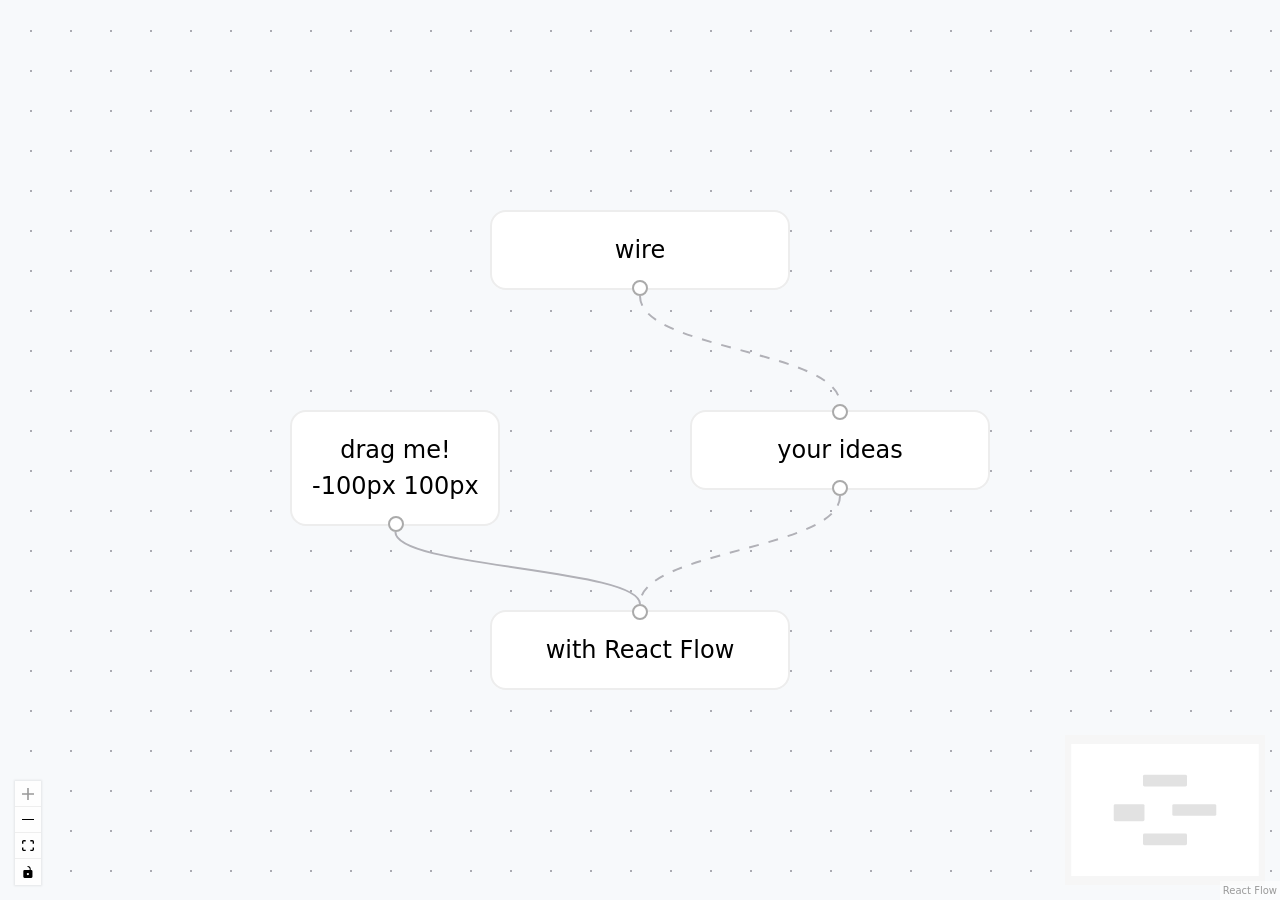
<file: projects/sc-flow/index.html>
<!DOCTYPE html>
<html lang="en">
  <head>
    <meta charset="UTF-8" />
    <link rel="icon" href="./favicon.ico" />
    <meta name="viewport" content="width=device-width, initial-scale=1.0" />
    <title>React Flow starter (Vite + TS)</title>
    <script type="module" crossorigin src="./assets/index-D1h29njZ.js"></script>
    <link rel="stylesheet" crossorigin href="./assets/index-BDnJZlKK.css">
  </head>
  <body>
    <div id="root"></div>
  </body>
</html>
</file>
<file: projects/sc-flow/assets/index-BDnJZlKK.css>
@layer xyflow{.react-flow{direction:ltr;color-scheme:light dark;--xy-edge-stroke-default: light-dark(#b1b1b7, #3e3e3e);--xy-edge-stroke-width-default: 1;--xy-edge-stroke-selected-default: light-dark(#555, #727272);--xy-connectionline-stroke-default: #b1b1b7;--xy-connectionline-stroke-width-default: 1;--xy-attribution-background-color-default: light-dark(rgba(255, 255, 255, .5), rgba(150, 150, 150, .25));--xy-minimap-background-color-default: light-dark(#fff, #141414);--xy-minimap-mask-background-color-default: light-dark(rgba(240, 240, 240, .6), rgba(60, 60, 60, .6));--xy-minimap-mask-stroke-color-default: transparent;--xy-minimap-mask-stroke-width-default: 1;--xy-minimap-node-background-color-default: light-dark(#e2e2e2, #2b2b2b);--xy-minimap-node-stroke-color-default: transparent;--xy-minimap-node-stroke-width-default: 2;--xy-background-color-default: light-dark(transparent, #141414);--xy-background-pattern-dots-color-default: light-dark(#91919a, #555);--xy-background-pattern-lines-color-default: light-dark(#eee, #333);--xy-background-pattern-cross-color-default: light-dark(#e2e2e2, #333);background-color:var(--xy-background-color, var(--xy-background-color-default));--xy-node-color-default: light-dark(CanvasText, #f8f8f8);--xy-node-border-default: 1px solid #bbb;--xy-node-border-selected-default: 1px solid #555;--xy-handle-background-color-default: #333;--xy-selection-background-color-default: rgba(150, 150, 180, .1);--xy-selection-border-default: 1px dotted rgba(155, 155, 155, .8);--xy-resize-background-color-default: #3367d9;--xy-theme-selected: var(--xy-theme-primary);--xy-theme-hover: light-dark(#c5c5c5, #7a7d86);--xy-theme-edge-hover: light-dark(#222222, #f6f7f5);--xy-theme-color-focus: light-dark(#e8e8e8, #4b4e57);--xy-theme-focus-border: light-dark(#d9d9d9, #5f6470);--xy-theme-panel-bg: light-dark(#ffffff, #141519);--xy-theme-panel-text: light-dark(#111827, #f3f4f6);--xy-theme-muted-bg: light-dark(#f3f4f6, #24262c);--xy-theme-subtle-border: light-dark(#d1d5db, #3f434c);--xy-theme-resize-handle-bg: light-dark(#ffffff, #141519);--xy-theme-group-background-color: light-dark(rgba(207, 182, 255, .4), rgba(123, 107, 148, .22));--xy-theme-group-border-color: light-dark(#9e86ed, #7b6b94);--xy-background-color-default: light-dark(#f7f9fb, #101012);--xy-node-border-default: 1px solid light-dark(#ededed, #303238);--xy-node-border-radius-default: 8px;--xy-node-background-color-default: light-dark(#ffffff, #1a1b1e);--xy-node-boxshadow-default: 0px 3.54px 4.55px 0px light-dark(#00000005, #0000), 0px 3.54px 4.55px 0px light-dark(#0000000d, #0000), 0px .51px 1.01px 0px light-dark(#0000001a, #0000);--xy-handle-background-color-default: light-dark(#ffffff, #141519);--xy-handle-border-color-default: light-dark(#aaaaaa, #5a5d66);--xy-edge-label-color-default: light-dark(#505050, #e6e7ea);--xy-edge-label-background-color-default: var(--xy-background-color, var(--xy-background-color-default));--xy-resize-background-color-default: #9e86ed;--xy-controls-button-background-color-default: light-dark(#fefefe, #2b2b2b);--xy-controls-button-background-color-hover-default: light-dark(#f4f4f4, #3e3e3e);--xy-controls-button-color-default: light-dark(CanvasText, #f8f8f8);--xy-controls-button-color-hover-default: light-dark(CanvasText, #fff);--xy-controls-button-border-color-default: light-dark(#eee, #5b5b5b);--xy-controls-box-shadow-default: 0 0 2px 1px rgba(0, 0, 0, .08)}[data-theme=dark] .react-flow,.dark .react-flow{color-scheme:dark}[data-theme=light] .react-flow,.light .react-flow{color-scheme:light}.react-flow.dark{color-scheme:dark}.react-flow.light{color-scheme:light}.react-flow__background{background-color:var(--xy-background-color-props, var(--xy-background-color, var(--xy-background-color-default)));pointer-events:none;z-index:-1}.react-flow__container{position:absolute;width:100%;height:100%;top:0;left:0}.react-flow__pane{z-index:1;touch-action:none}.react-flow__pane:before{content:"";position:absolute;inset:0}.react-flow__pane.draggable:before{cursor:grab}.react-flow__pane.dragging:before{cursor:grabbing}.react-flow__pane.selection,.react-flow__pane.selection:before{cursor:pointer}.react-flow__viewport{transform-origin:0 0;z-index:2;pointer-events:none}.react-flow__renderer{z-index:4}.react-flow__selection{z-index:6}.react-flow__nodesselection-rect:focus,.react-flow__nodesselection-rect:focus-visible{outline:none}.react-flow__edge-path{stroke:var(--xy-edge-stroke, var(--xy-edge-stroke-default));stroke-width:var(--xy-edge-stroke-width, var(--xy-edge-stroke-width-default));fill:none}.react-flow__connection-path{stroke:var(--xy-connectionline-stroke, var(--xy-connectionline-stroke-default));stroke-width:var(--xy-connectionline-stroke-width, var(--xy-connectionline-stroke-width-default));fill:none}.react-flow .react-flow__edges{position:absolute}.react-flow .react-flow__edges svg{overflow:visible;position:absolute;pointer-events:none}.react-flow__edge{pointer-events:visibleStroke}.react-flow__edge.selectable{cursor:pointer}.react-flow__edge.animated path{stroke-dasharray:5;animation:dashdraw .5s linear infinite}.react-flow__edge.animated path.react-flow__edge-interaction{stroke-dasharray:none;animation:none}.react-flow__edge.inactive{pointer-events:none}.react-flow__edge.selected,.react-flow__edge:focus,.react-flow__edge:focus-visible{outline:none}.react-flow__edge.selected .react-flow__edge-path,.react-flow__edge.selectable:focus .react-flow__edge-path,.react-flow__edge.selectable:focus-visible .react-flow__edge-path{stroke:var(--xy-edge-stroke-selected, var(--xy-edge-stroke-selected-default))}.react-flow__edge-textwrapper{pointer-events:all}.react-flow__edge .react-flow__edge-text{pointer-events:none;-webkit-user-select:none;-moz-user-select:none;user-select:none}.react-flow__arrowhead polyline{stroke:var(--xy-edge-stroke, var(--xy-edge-stroke-default))}.react-flow__arrowhead polyline.arrowclosed{fill:var(--xy-edge-stroke, var(--xy-edge-stroke-default))}.react-flow__connection{pointer-events:none}.react-flow__connection .animated{stroke-dasharray:5;animation:dashdraw .5s linear infinite}svg.react-flow__connectionline{z-index:1001;overflow:visible;position:absolute}.react-flow__nodes{pointer-events:none;transform-origin:0 0}.react-flow__node{position:absolute;-webkit-user-select:none;-moz-user-select:none;user-select:none;pointer-events:all;transform-origin:0 0;box-sizing:border-box;cursor:default;display:flex;flex-direction:column;align-items:center;justify-content:center;padding:10px;font-size:12px;text-align:center;color:var(--xy-node-color, var(--xy-node-color-default));border:var(--xy-node-border, var(--xy-node-border-default));border-radius:var(--xy-node-border-radius, var(--xy-node-border-radius-default));background-color:var(--xy-node-background-color, var(--xy-node-background-color-default))}.react-flow__node.selectable{cursor:pointer}.react-flow__node.draggable{cursor:grab;pointer-events:all}.react-flow__node.draggable.dragging{cursor:grabbing}.react-flow__nodesselection{z-index:3;transform-origin:left top;pointer-events:none}.react-flow__nodesselection-rect{position:absolute;pointer-events:all;cursor:grab}.react-flow__handle{position:absolute;pointer-events:none;min-width:5px;min-height:5px;background-color:var(--xy-handle-background-color, var(--xy-handle-background-color-default));width:6px;height:6px;border:1px solid var(--xy-handle-border-color, var(--xy-handle-border-color-default));border-radius:100%}.react-flow__handle.connectingfrom{pointer-events:all}.react-flow__handle.connectionindicator{pointer-events:all;cursor:crosshair}.react-flow__handle-bottom{top:auto;left:50%;bottom:0;transform:translate(-50%,50%)}.react-flow__handle-top{top:0;left:50%;transform:translate(-50%,-50%)}.react-flow__handle-left{top:50%;left:0;transform:translate(-50%,-50%)}.react-flow__handle-right{top:50%;right:0;transform:translate(50%,-50%)}.react-flow__edgeupdater{cursor:move;pointer-events:all}.react-flow__pane.selection .react-flow__panel{pointer-events:none}.react-flow__panel{position:absolute;z-index:5;margin:15px}.react-flow__panel.top{top:0}.react-flow__panel.bottom{bottom:0}.react-flow__panel.top.center,.react-flow__panel.bottom.center{left:50%;transform:translate(-15px) translate(-50%)}.react-flow__panel.left{left:0}.react-flow__panel.right{right:0}.react-flow__panel.left.center,.react-flow__panel.right.center{top:50%;transform:translateY(-15px) translateY(-50%)}.react-flow__attribution{font-size:10px;background:var(--xy-attribution-background-color, var(--xy-attribution-background-color-default));padding:2px 3px;margin:0}.react-flow__attribution a{text-decoration:none;color:#999}@keyframes dashdraw{0%{stroke-dashoffset:10}}.react-flow__edgelabel-renderer{position:absolute;width:100%;height:100%;pointer-events:none;-webkit-user-select:none;-moz-user-select:none;user-select:none;left:0;top:0}.react-flow__viewport-portal{position:absolute;width:100%;height:100%;left:0;top:0;-webkit-user-select:none;-moz-user-select:none;user-select:none}.react-flow__minimap{background:var( --xy-minimap-background-color-props, var(--xy-minimap-background-color, var(--xy-minimap-background-color-default)) )}.react-flow__minimap-svg{display:block}.react-flow__minimap-mask{fill:var( --xy-minimap-mask-background-color-props, var(--xy-minimap-mask-background-color, var(--xy-minimap-mask-background-color-default)) );stroke:var( --xy-minimap-mask-stroke-color-props, var(--xy-minimap-mask-stroke-color, var(--xy-minimap-mask-stroke-color-default)) );stroke-width:var( --xy-minimap-mask-stroke-width-props, var(--xy-minimap-mask-stroke-width, var(--xy-minimap-mask-stroke-width-default)) )}.react-flow__minimap-node{fill:var( --xy-minimap-node-background-color-props, var(--xy-minimap-node-background-color, var(--xy-minimap-node-background-color-default)) );stroke:var( --xy-minimap-node-stroke-color-props, var(--xy-minimap-node-stroke-color, var(--xy-minimap-node-stroke-color-default)) );stroke-width:var( --xy-minimap-node-stroke-width-props, var(--xy-minimap-node-stroke-width, var(--xy-minimap-node-stroke-width-default)) )}.react-flow__background-pattern.dots{fill:var( --xy-background-pattern-color-props, var(--xy-background-pattern-color, var(--xy-background-pattern-dots-color-default)) )}.react-flow__background-pattern.lines{stroke:var( --xy-background-pattern-color-props, var(--xy-background-pattern-color, var(--xy-background-pattern-lines-color-default)) )}.react-flow__background-pattern.cross{stroke:var( --xy-background-pattern-color-props, var(--xy-background-pattern-color, var(--xy-background-pattern-cross-color-default)) )}.react-flow__controls{display:flex;flex-direction:column;box-shadow:var(--xy-controls-box-shadow, var(--xy-controls-box-shadow-default))}.react-flow__controls.horizontal{flex-direction:row}.react-flow__controls-button{display:flex;justify-content:center;align-items:center;height:26px;width:26px;padding:4px;border:none;background:var(--xy-controls-button-background-color, var(--xy-controls-button-background-color-default));border-bottom:1px solid var( --xy-controls-button-border-color-props, var(--xy-controls-button-border-color, var(--xy-controls-button-border-color-default)) );color:var( --xy-controls-button-color-props, var(--xy-controls-button-color, var(--xy-controls-button-color-default)) );cursor:pointer;-webkit-user-select:none;-moz-user-select:none;user-select:none}.react-flow__controls-button svg{width:100%;max-width:12px;max-height:12px;fill:currentColor}}@layer xyflow{.react-flow__node-input,.react-flow__node-default,.react-flow__node-output,.react-flow__node-group{border:var(--xy-node-border, var(--xy-node-border-default));color:var(--xy-node-color, var(--xy-node-color-default))}.react-flow__node-input.selected,.react-flow__node-input:focus,.react-flow__node-input:focus-visible,.react-flow__node-default.selected,.react-flow__node-default:focus,.react-flow__node-default:focus-visible,.react-flow__node-output.selected,.react-flow__node-output:focus,.react-flow__node-output:focus-visible,.react-flow__node-group.selected,.react-flow__node-group:focus,.react-flow__node-group:focus-visible{outline:none;border:var(--xy-node-border-selected, var(--xy-node-border-selected-default))}.react-flow__nodesselection-rect,.react-flow__selection{background:var(--xy-selection-background-color, var(--xy-selection-background-color-default));border:var(--xy-selection-border, var(--xy-selection-border-default))}}@layer xyflow{.react-flow__resize-control{position:absolute}.react-flow__resize-control.left,.react-flow__resize-control.right{cursor:ew-resize}.react-flow__resize-control.top,.react-flow__resize-control.bottom{cursor:ns-resize}.react-flow__resize-control.top.left,.react-flow__resize-control.bottom.right{cursor:nwse-resize}.react-flow__resize-control.bottom.left,.react-flow__resize-control.top.right{cursor:nesw-resize}.react-flow__resize-control.handle{border:1px solid #fff;background-color:var(--xy-resize-background-color, var(--xy-resize-background-color-default));translate:-50% -50%;width:5px;height:5px;border-radius:0;background-color:var(--xy-theme-resize-handle-bg);border-color:var(--xy-resize-background-color, var(--xy-resize-background-color-default))}.react-flow__resize-control.handle.left{left:0;top:50%}.react-flow__resize-control.handle.right{left:100%;top:50%}.react-flow__resize-control.handle.top{left:50%;top:0}.react-flow__resize-control.handle.bottom{left:50%;top:100%}.react-flow__resize-control.handle.top.left,.react-flow__resize-control.handle.bottom.left{left:0}.react-flow__resize-control.handle.top.right,.react-flow__resize-control.handle.bottom.right{left:100%}.react-flow__resize-control.line{border-color:var(--xy-resize-background-color, var(--xy-resize-background-color-default));border-width:0;border-style:solid}.react-flow__resize-control.line.left,.react-flow__resize-control.line.right{width:1px;transform:translate(-50%);top:0;height:100%}.react-flow__resize-control.line.left{left:0;border-left-width:1px}.react-flow__resize-control.line.right{left:100%;border-right-width:1px}.react-flow__resize-control.line.top,.react-flow__resize-control.line.bottom{height:1px;transform:translateY(-50%);left:0;width:100%}.react-flow__resize-control.line.top{top:0;border-top-width:1px}.react-flow__resize-control.line.bottom{border-bottom-width:1px;top:100%}}@layer xyflow{:root{--xy-theme-primary: #ff0073}.react-flow__node.selectable:focus{border-color:var(--xy-theme-focus-border);box-shadow:0 0 0 4px var(--xy-theme-color-focus)}.react-flow__node.selectable:focus:active{box-shadow:var(--xy-node-boxshadow, var(--xy-node-boxshadow-default))}.react-flow__node.selectable:hover,.react-flow__node.draggable:hover{border-color:var(--xy-theme-hover)}.react-flow__node.selectable.selected{border-color:var(--xy-theme-selected);box-shadow:var(--xy-node-boxshadow, var(--xy-node-boxshadow-default))}.react-flow__node-input,.react-flow__node-default,.react-flow__node-output{width:150px}.react-flow__edge-text{font-size:10px;fill:var(--xy-edge-label-color, var(--xy-edge-label-color-default))}.react-flow__edge.updating .react-flow__edge-path{stroke:#777}.react-flow__node.selectable:focus,.react-flow__node.selectable:focus-visible,.react-flow__selection:focus,.react-flow__selection:focus-visible{outline:none}.react-flow__node-group{background-color:var(--xy-theme-group-background-color);border-color:var(--xy-theme-group-border-color)}.react-flow__edge.selectable:hover .react-flow__edge-path,.react-flow__edge.selectable.selected .react-flow__edge-path{stroke:var(--xy-theme-edge-hover)}.react-flow__handle.connectionindicator:hover{pointer-events:all;border-color:var(--xy-theme-edge-hover)}.react-flow__handle.connectionindicator:focus,.react-flow__handle.connectingfrom,.react-flow__handle.connectingto{border-color:var(--xy-theme-edge-hover)}.react-flow__node:has(.react-flow__resize-control.line){border-radius:0}.react-flow__controls-button:hover{background:var( --xy-controls-button-background-color-hover-props, var(--xy-controls-button-background-color-hover, var(--xy-controls-button-background-color-hover-default)) );color:var( --xy-controls-button-color-hover-props, var(--xy-controls-button-color-hover, var(--xy-controls-button-color-hover-default)) )}.react-flow__controls-button:disabled{pointer-events:none}.react-flow__controls-button:disabled svg{fill-opacity:.4}.react-flow__controls-button:last-child{border-bottom:none}.react-flow__controls.horizontal .react-flow__controls-button{border-bottom:none;border-right:1px solid var( --xy-controls-button-border-color-props, var(--xy-controls-button-border-color, var(--xy-controls-button-border-color-default)) )}.react-flow__controls.horizontal .react-flow__controls-button:last-child{border-right:none}}@layer xyflow{:root,.react-flow{--xy-theme-primary: #ff0073;--xy-theme-selected: #f57dbd}.react-flow__edge-textbg{fill:var(--xy-edge-label-background-color, var(--xy-edge-label-background-color-default))}}:root{font-family:Inter,system-ui,Avenir,Helvetica,Arial,sans-serif;line-height:1.5;font-weight:400}html,body,#root{height:100%;margin:0}
</file>
